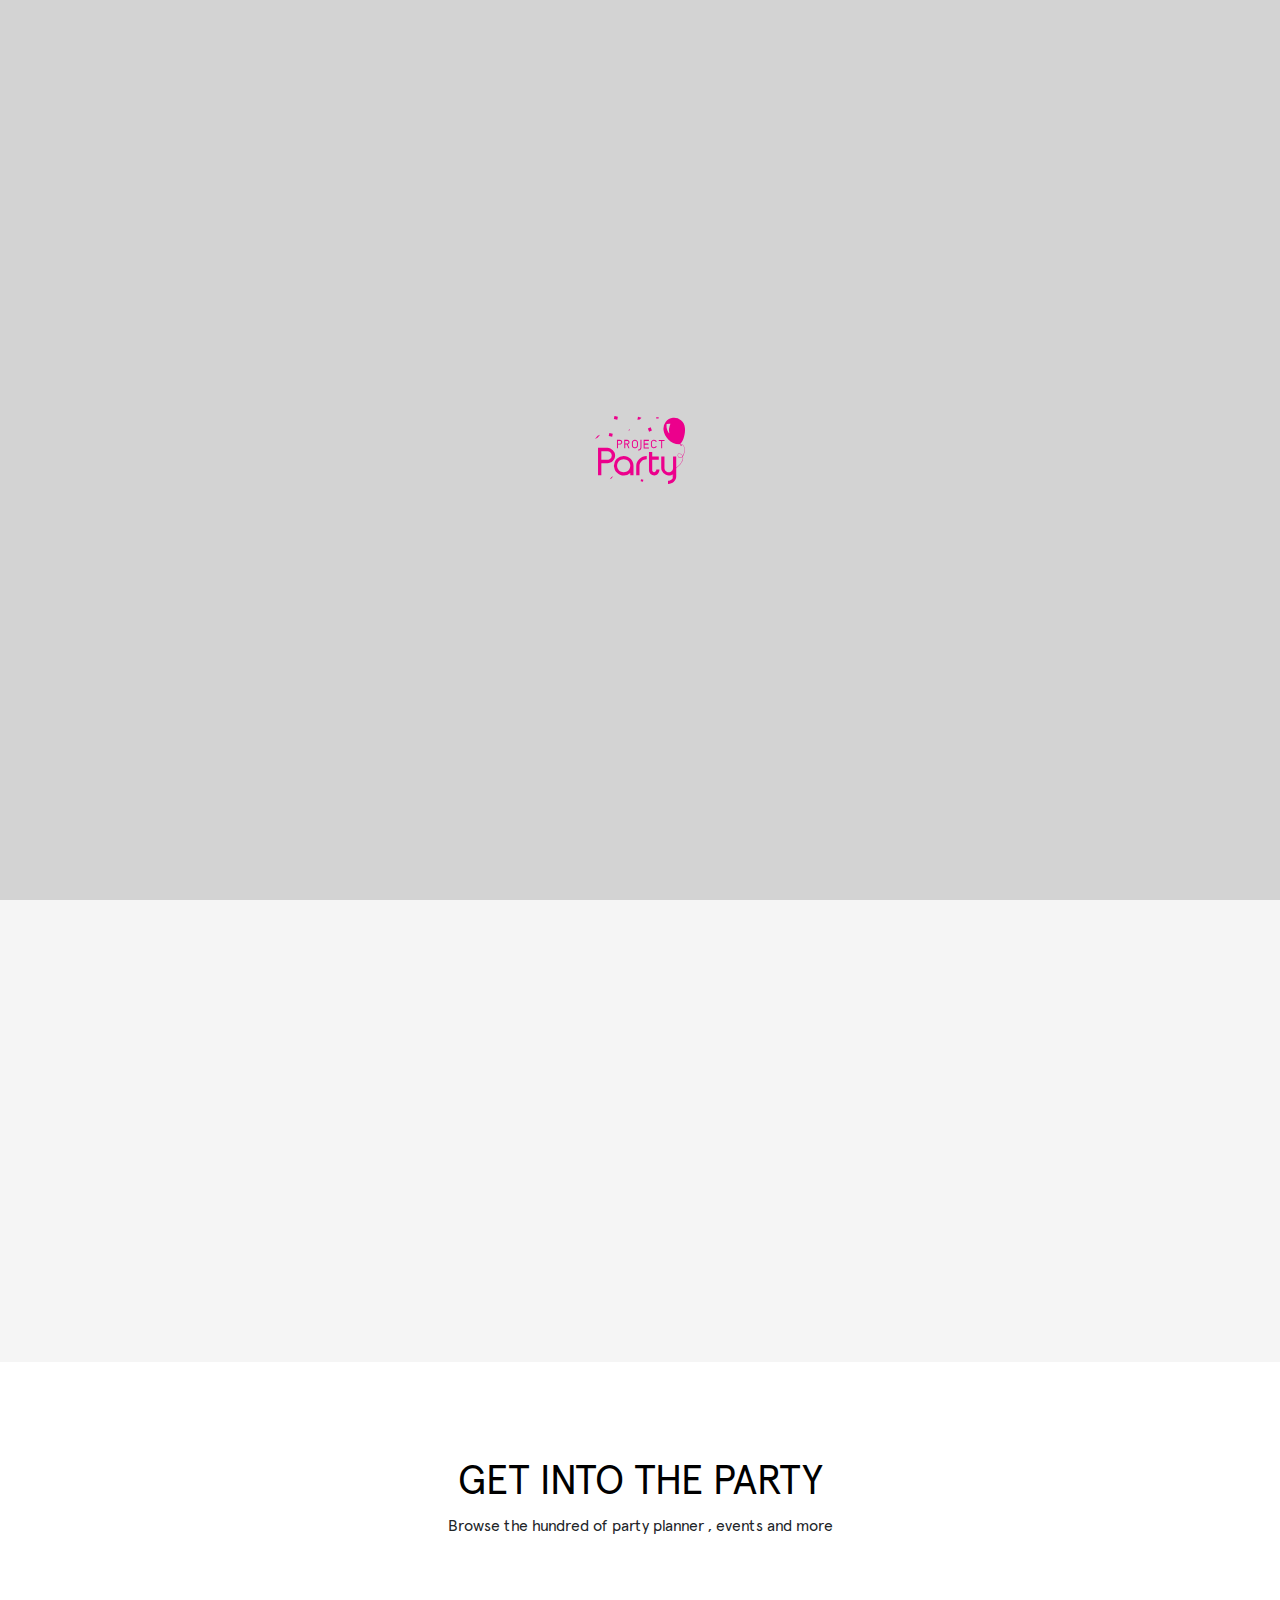
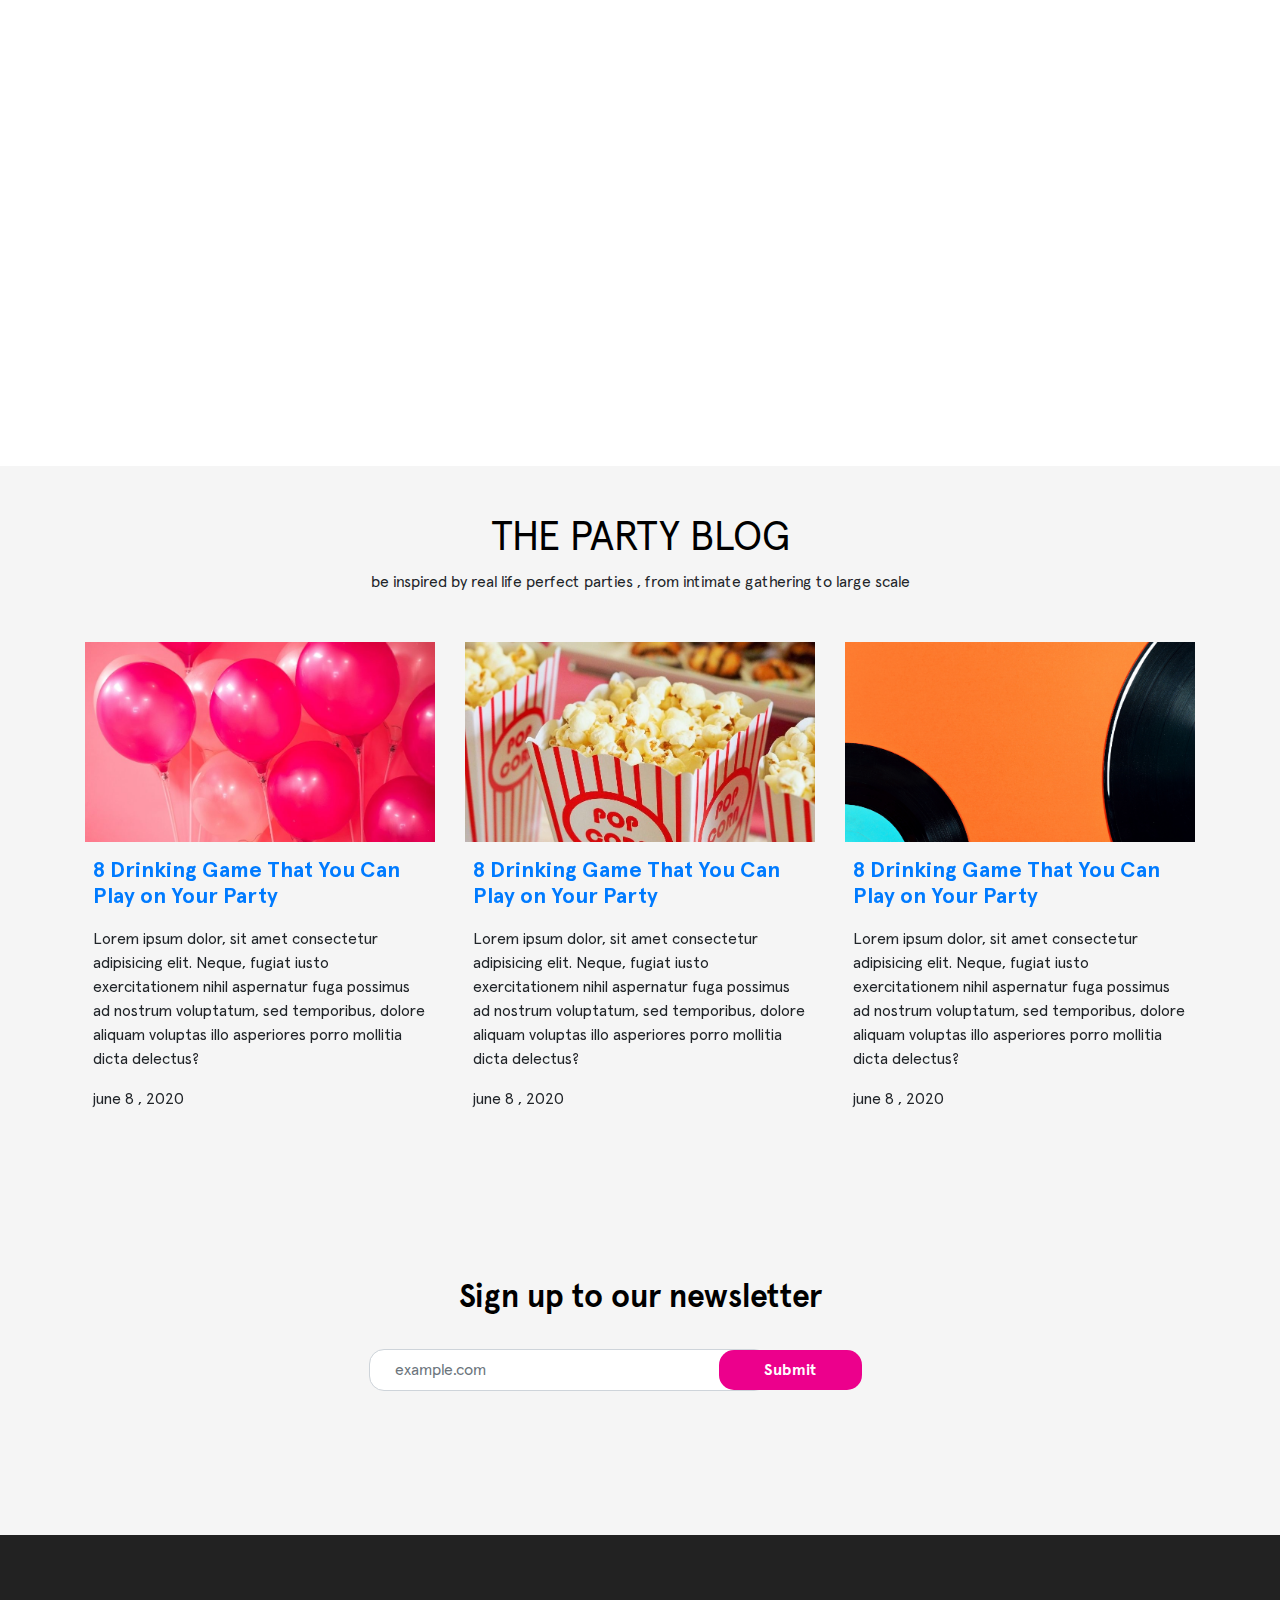
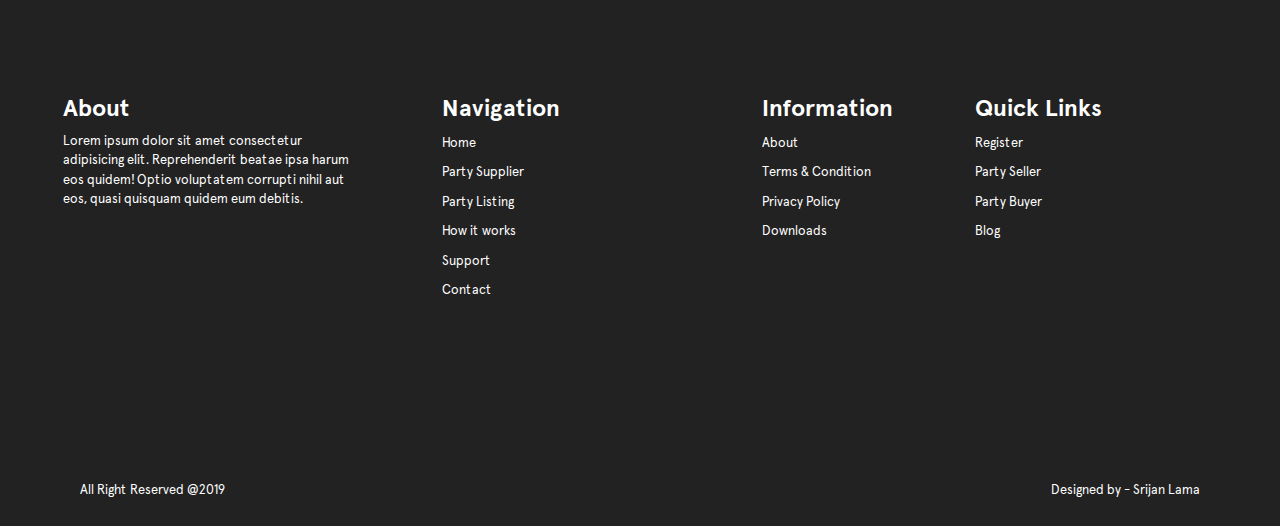
<file: index.html>
<!DOCTYPE html>
<html lang="en">
  <head>
    <meta charset="UTF-8" />
    <meta name="viewport" content="width=device-width, initial-scale=1.0" />
    <link rel="stylesheet" href="https://pro.fontawesome.com/releases/v5.10.0/css/all.css" integrity="sha384-AYmEC3Yw5cVb3ZcuHtOA93w35dYTsvhLPVnYs9eStHfGJvOvKxVfELGroGkvsg+p" crossorigin="anonymous"/>
    <link rel="stylesheet" href="css/bootstrap.min.css" />
    <link rel="stylesheet" href="css/hover-min.css" />
    <link rel="stylesheet" href="css/animate.min.css" />
    <link rel="stylesheet" href="css/main.css" />
    <link rel="stylesheet" href="fonts/custom-font-icons/style.css">
    <link rel="stylesheet" href="css/owl.carousel.min.css">
    <link rel="stylesheet" href="css/owl.theme.default.min.css">
    <link href="https://unpkg.com/aos@2.3.1/dist/aos.css" rel="stylesheet">
    <title>Party Project | Services Page</title>
  </head>
  <body>
    <!-- HEADER STARTS -->
    <div class="gif-loader">
      <img class="gif-loader-img" src="img/logo.svg" alt="">
    </div>
    <header class="container-fluid fixed-top">
      <nav class="navbar navbar-expand-lg navbar-light custom-nav-spacing">
        <a class="navbar-brand" href="index.html"><img src="img/logo-img.png" alt=""></a>
        <button
          class="navbar-toggler"
          type="button"
          data-toggle="collapse"
          data-target="#navbarSupportedContent"
          aria-controls="navbarSupportedContent"
          aria-expanded="false"
          aria-label="Toggle navigation"
        >
          <span class="navbar-toggler-icon"></span>
        </button>

        <div
          class="collapse navbar-collapse main-nav"
          id="navbarSupportedContent"
        >
          <ul class="navbar-nav mr-4">
            <li class="nav-item active">
              <a class="nav-link" href="index.html"
                >Home <span class="sr-only">(current)</span></a
              >
            </li>
            <li class="nav-item navbar-dropdown" id="navbar-dropdown">
              <span id="openMegaMenu" class="nav-link">Party Suppliers<i class="fa fa-angle-down fa-dropdown fa-fw"></i></span>                  
              <div class="dropdown-content">
                <div class="row">
                  <div class="col-md col-lg mr-5">
                    <div class="header">
                      <div class="row">
                        <div class="col-md-12 col-lg-12">
                          <h3 class="megamemu-header">Party Services</h3>
                        </div>
                      </div>
                      
                    </div>
                    <ul class="megamenu-lists">
                      <div class="row">
                        <div class="col-md col-lg">
                          <li><a href="">Catering & Cake</a></li>
                          <li><a href="">Photographer & Artists</a></li>
                          <li><a href="">Catering & Cake</a></li>
                          <li><a href="">Photographer & Artists</a></li>
                          <li><a href="">Catering & Cake</a></li>
                        </div>
                        <div class="col-md col-lg">
                            <li><a href="">Photographer & Artists</a></li>
                        <li><a href="">Catering & Cake</a></li>
                        <li><a href="">Photographer & Artists</a></li>
                        <li><a href="">Catering & Cake</a></li>
                        <li><a href="">Photographer & Artists</a></li>    
                        </div>           
                      </div>
                    </ul>
                  </div>
               
                  <div class="col-md col-lg mr-5">
                    <div class="header">
                      <div class="row">
                        <div class="col-md-12 col-lg-12">
                          <h3 class="megamemu-header">Party Services</h3>
                        </div>
                      </div>
                      
                    </div>
                    <ul class="megamenu-lists">
                      <div class="row">
                        <div class="col-md col-lg">
                          <li><a href="">Catering & Cake</a></li>
                          <li><a href="">Photographer & Artists</a></li>
                          <li><a href="">Catering & Cake</a></li>
                          <li><a href="">Photographer & Artists</a></li>
                          <li><a href="">Catering & Cake</a></li>
                        </div>
                        <div class="col-md col-lg">
                            <li><a href="">Photographer & Artists</a></li>
                        <li><a href="">Catering & Cake</a></li>
                        <li><a href="">Photographer & Artists</a></li>
                        <li><a href="">Catering & Cake</a></li>
                        <li><a href="">Photographer & Artists</a></li>    
                        </div>           
                      </div>
                    </ul>
                  </div>
               
                  <div class="col-md col-lg">
                    <div class="header">
                      <div class="row">
                        <div class="col-md-12 col-lg-12">
                          <h3 class="megamemu-header">How it works</h3>
                        </div>
                        
                      </div>
                    </div>                 
                    <ul class="megamenu-lists">
                      <div class="row">
                        <div class="col-md-12 col-lg-12">
                          <li><a href="">Party Planner</a></li>
                        <li><a href="">Party Supplier</a></li>  
                        </div>  
                      </div>                                                
                    </ul>
                  </div>
                </div>
              </div>
            </li>
            <li class="nav-item">
              <a class="nav-link" href="#">About</a>
            </li>
            <li class="nav-item">
              <a class="nav-link" href="#">Blog</a>
            </li>
            <li class="nav-item">
              <a class="nav-link" href="#">Login | Register</a>
            </li>
            <li class="nav-item">
              <a class="nav-link theme-primary-btn" href="#">
                <span>Create Business Listing</span>
              </a>
            </li>
            <li class="sm-item">
              <a class="nav-link" href="#">
                <a href=""><img src="img/social-icons/Icon awesome-facebook-f.png" alt=""></a>
              </a>
            </li>
            <li class="sm-item">
              <a class="nav-link" href="#">
                <a href=""><img src="img/social-icons/Icon metro-instagram.png" alt=""></a>
              </a>
            </li>
            <li class="sm-item">
              <a class="nav-link" href="#">
                <a href=""><img src="img/social-icons/Icon awesome-twitter.png" alt=""></a>
              </a>
            </li>
          </ul>
        </div>
      </nav>
    </header>

    <div class="hero">
        <div class="container mr-auto">
            <div class="caption">
                <h1 class="title-1 text-bold text-black">We make the party planning Easy <br> Affordable</h1>
                <p class="sub-heading-1">Find The Best Supplier Near You</p>
                <h3 class="output"></h3>
            </div>
            <form id="large-form" class="search-form text-black">
                <div class="item text-bold location-div"><i class="fas fa-map-marker-alt"></i><input type="text" name="searchByLocation" id="searchByLocation"></div>
                <div class="auto-complete">
                  <input id="searchByKeyword" type="text" class="item"  placeholder="Search for the..." autocomplete="off">
                  <ul class="list-element">
                    
                  </ul>
                </div>
                
                <button type="submit" class="item">Search</button>
            </form>
            <div class="small-form">
              <form action="">
                <div class="form-group">
                  <label for="">Location</label>
                  <input type="text" class="form-control"  name="" id="">
                </div>
                <div class="form-group">
                  <label for="">Search for the ...</label>
                  <input type="text" class="form-control" name="" id="">
                </div>
                <div class="form-group">
                  <button class="search-btn-theme">
                    Search
                  </button>
                </div>
                
              </form>
            </div>
            <div   class="banner">
                <h1>Party Planning Made Super Easy</h1>
                <h6>From catering, venues to entainers, organisers, Party Project has everything you need to create perfect memories that will last a lifetime </p>
                <div class="actions">
                    <a href="#" class="theme-primary-btn">Get Started</a>
                </div>
            </div>
        </div>
    </div>

    <section class="service-info">
        <div class="container">
          <div class="row">
            <div data-aos="fade-right" class="col-md-6">
              <div class="card">
                <div class="card-header">
                  <img type="image/svg+xml" src="img/icons/bottle-ic.svg" class="logo">
                    <h3>Buying Party</h3>
                </div>
                <div class="card-body">
                  <p class="text-justify">
                    If you’re planning a party, then Project Party can connect you with the best party businesses in your area. From food to venues, and everything in between, you can search, save and get in touch with suppliers for all of your party needs.
                  </p>
                  <p>
                    <a href="#" class="primary-link">Learn More &RightArrowBar;</a>
                  </p>
                </div>
              </div>
            </div>
            <div  data-aos="fade-left" class="col-md-6">
              <div class="card">
                <div class="card-header">
                  <img src="img/icons/merchant-ic.svg" alt="">
                    <h3>Selling Party</h3>
                </div>
                <div class="card-body">
                  <p class="text-justify">
                    If you’re planning a party, then Project Party can connect you with the best party businesses in your area. From food to venues, and everything in between, you can search, save and get in touch with suppliers for all of your party needs.
                  </p>
                  <p>
                    <a href="#" class="primary-link">Learn More &RightArrowBar;</a>
                  </p>
                </div>
              </div>
            </div>
          </div>
        </div>
    </section>
    <section class="categories">
      <div class="categories-header">
        <h1>GET INTO THE PARTY</h1>
        <P><span> Browse the hundred of party planner , events and more</span></P>
      </div>
      <div  data-aos="zoom-out" class="row">
        <div class="col-md-12 col-lg-12">
          <div class="categores-container">
            <div class="cat-box bg-even">
              <a href="">   
                <span class="hover-icon"><img src="img/icons/camera-ic.svg" alt=""></span>
                <span>Photography & Artists</span>
              </a>
            </div>
            <div class="cat-box bg-even">
              <a href="">   
                <span class="hover-icon"><img src="img/icons/text-file-ic.svg" alt=""></span>
                <span>Planner & Decorator</span>
              </a>
            </div>
            <div class="cat-box bg-even">
              <a href="">   
                <span class="hover-icon"><img src="img/icons/catering-ic.svg" alt=""></span>
                <span>Catering & Cake</span>
              </a>
            </div>
            <div class="cat-box bg-even">
              <a href="">   
                <span class="hover-icon"><img src="img/icons/mic-ic.svg" alt=""></span>
                <span>Entertainment & Hosts</span>
              </a>
            </div>
            <div class="cat-box bg-even">
              <a href="">   
                <span class="hover-icon"><img src="img/icons/headset.svg" alt=""></span>
                <span>Games & Amusement</span>
              </a>
            </div>
          </div>
        </div>
        <div class="col-md-12 col-lg-12">
          <div class="categores-container">
            <div class="cat-box bg-odd">
              <a href="">   
                <span class="hover-icon"><img src="img/icons/store-ic.svg" alt=""></span>
                <span>Equipment & Furniture</span>
              </a>
            </div>
            <div class="cat-box bg-odd">
              <a href="">   
                <span class="hover-icon"><img src="img/icons/music-note-ic.svg" alt=""></span>
                <span>Musician & DJs</span>
              </a>
            </div>
            <div class="cat-box bg-odd">
              <a href="">   
                <span class="hover-icon"><img src="img/icons/magic-wand-ic.svg" alt=""></span>
                <span>Suppliers & Flowers</span>
              </a>
            </div>
            <div class="cat-box bg-odd">
              <a href="">   
                <span class="hover-icon"><img src="img/icons/building-ic.svg" alt=""></span>
                <span>Venues & Attractions</span>
              </a>
            </div>
            <div class="cat-box bg-odd">
              <a href="">   
                <span class="hover-icon"><img src="img/icons/car-ic.svg" alt=""></span>
                <span>Hospitality & Transport</span>
              </a>
            </div>
          </div>
        </div>
      </div>
    </section>
    <section class="blog">
        <div class="blog-header">
            <h1>THE PARTY BLOG</h1>
            <P><span> be inspired by real life perfect parties , from intimate gathering to large scale</span></P>
        </div>
      <!-- owl carouse starts here -->
      <div class="owl-carousel">
        <div class="blog-container">
          <div class="container">
              <div class="row">
                  <div class="col-md col-lg">
                      <div class="blog-box">
                          <div class="blog-img">
                              <a class="blog-img-link" href=""><img src="img/blog/blog-1.jpg" alt=""></a>
                          </div>
                          <div class="blog-info">
                              <a href=""><h6>8 Drinking Game That You Can Play on Your Party</h6></a>
                              <p>Lorem ipsum dolor, sit amet consectetur adipisicing elit. Neque, fugiat iusto exercitationem nihil aspernatur fuga possimus ad nostrum voluptatum, sed temporibus, dolore aliquam voluptas illo asperiores porro mollitia dicta delectus?</p>
                              <span>june 8 , 2020 </span>
                          </div>
                      </div>
                  </div>
                  <div class="col-md col-lg">
                      <div class="blog-box">
                          <div class="blog-img">
                              <a href="" class="blog-img-link"><img src="img/blog/blog-2.jpg" alt=""></a>
                          </div>
                          <div class="blog-info">
                              <a href=""><h6>8 Drinking Game That You Can Play on Your Party</h6></a>
                              <p>Lorem ipsum dolor, sit amet consectetur adipisicing elit. Neque, fugiat iusto exercitationem nihil aspernatur fuga possimus ad nostrum voluptatum, sed temporibus, dolore aliquam voluptas illo asperiores porro mollitia dicta delectus?</p>
                              <span>june 8 , 2020 </span>
                          </div>
                      </div>
                  </div>
                  <div class="col-md col-lg">
                      <div class="blog-box">
                          <div class="blog-img">
                              <a href="" class="blog-img-link">
                                <img src="img/blog/blog-3.png" alt="">
                              </a>
                          </div>
                          <div class="blog-info">
                              <a href=""><h6>8 Drinking Game That You Can Play on Your Party</h6></a>
                              <p>Lorem ipsum dolor, sit amet consectetur adipisicing elit. Neque, fugiat iusto exercitationem nihil aspernatur fuga possimus ad nostrum voluptatum, sed temporibus, dolore aliquam voluptas illo asperiores porro mollitia dicta delectus?</p>
                              <span>june 8 , 2020 </span>
                          </div>
                      </div>
                  </div>    
              </div>
          </div>
      </div>
    
        <div class="blog-container">
          <div class="container">
              <div class="row">
                  <div class="col-md col-lg">
                      <div class="blog-box">
                          <div class="blog-img">
                              <a class="blog-img-link" href=""><img src="img/blog/blog-1.jpg" alt=""></a>
                          </div>
                          <div class="blog-info">
                              <a href=""><h6>8 Drinking Game That You Can Play on Your Party</h6></a>
                              <p>Lorem ipsum dolor, sit amet consectetur adipisicing elit. Neque, fugiat iusto exercitationem nihil aspernatur fuga possimus ad nostrum voluptatum, sed temporibus, dolore aliquam voluptas illo asperiores porro mollitia dicta delectus?</p>
                              <span>june 8 , 2020 </span>
                          </div>
                      </div>
                  </div>
                  <div class="col-md col-lg">
                      <div class="blog-box">
                          <div class="blog-img">
                              <a href="" class="blog-img-link"><img src="img/blog/blog-2.jpg" alt=""></a>
                          </div>
                          <div class="blog-info">
                              <a href=""><h6>8 Drinking Game That You Can Play on Your Party</h6></a>
                              <p>Lorem ipsum dolor, sit amet consectetur adipisicing elit. Neque, fugiat iusto exercitationem nihil aspernatur fuga possimus ad nostrum voluptatum, sed temporibus, dolore aliquam voluptas illo asperiores porro mollitia dicta delectus?</p>
                              <span>june 8 , 2020 </span>
                          </div>
                      </div>
                  </div>
                  <div class="col-md col-lg">
                      <div class="blog-box">
                          <div class="blog-img">
                              <a href="" class="blog-img-link">
                                <img src="img/blog/blog-3.png" alt="">
                              </a>
                          </div>
                          <div class="blog-info">
                              <a href=""><h6>8 Drinking Game That You Can Play on Your Party</h6></a>
                              <p>Lorem ipsum dolor, sit amet consectetur adipisicing elit. Neque, fugiat iusto exercitationem nihil aspernatur fuga possimus ad nostrum voluptatum, sed temporibus, dolore aliquam voluptas illo asperiores porro mollitia dicta delectus?</p>
                              <span>june 8 , 2020 </span>
                          </div>
                      </div>
                  </div>    
              </div>
          </div>
      </div>
    
        <div class="blog-container">
          <div class="container">
              <div class="row">
                  <div class="col-md col-lg">
                      <div class="blog-box">
                          <div class="blog-img">
                              <a class="blog-img-link" href=""><img src="img/blog/blog-1.jpg" alt=""></a>
                          </div>
                          <div class="blog-info">
                              <a href=""><h6>8 Drinking Game That You Can Play on Your Party</h6></a>
                              <p>Lorem ipsum dolor, sit amet consectetur adipisicing elit. Neque, fugiat iusto exercitationem nihil aspernatur fuga possimus ad nostrum voluptatum, sed temporibus, dolore aliquam voluptas illo asperiores porro mollitia dicta delectus?</p>
                              <span>june 8 , 2020 </span>
                          </div>
                      </div>
                  </div>
                  <div class="col-md col-lg">
                      <div class="blog-box">
                          <div class="blog-img">
                              <a href="" class="blog-img-link"><img src="img/blog/blog-2.jpg" alt=""></a>
                          </div>
                          <div class="blog-info">
                              <a href=""><h6>8 Drinking Game That You Can Play on Your Party</h6></a>
                              <p>Lorem ipsum dolor, sit amet consectetur adipisicing elit. Neque, fugiat iusto exercitationem nihil aspernatur fuga possimus ad nostrum voluptatum, sed temporibus, dolore aliquam voluptas illo asperiores porro mollitia dicta delectus?</p>
                              <span>june 8 , 2020 </span>
                          </div>
                      </div>
                  </div>
                  <div class="col-md col-lg">
                      <div class="blog-box">
                          <div class="blog-img">
                              <a href="" class="blog-img-link">
                                <img src="img/blog/blog-3.png" alt="">
                              </a>
                          </div>
                          <div class="blog-info">
                              <a href=""><h6>8 Drinking Game That You Can Play on Your Party</h6></a>
                              <p>Lorem ipsum dolor, sit amet consectetur adipisicing elit. Neque, fugiat iusto exercitationem nihil aspernatur fuga possimus ad nostrum voluptatum, sed temporibus, dolore aliquam voluptas illo asperiores porro mollitia dicta delectus?</p>
                              <span>june 8 , 2020 </span>
                          </div>
                      </div>
                  </div>    
              </div>
          </div>
      </div>
    
      </div>
    </section>
    <div class="newsletter">
      <div class="newsletter-container">
        <h2>Sign up to our newsletter</h2>
        <form action="">        
          <div class="form-group">
            <input type="email" name="email" id="email" class="form-control custom-input-newsletter" placeholder="example.com">
          </div>      
          <div class="form-group">
            <input type="submit" name="submit" id="submit">
          </div>      
        </form>
      </div>
    </div>
    <footer id="footer">
        <div class="container-fluid">
            <div class="row">
                <div class="col-md-4 col-lg-4 d-flex justify-content-end">
                    <div class="about">
                        <h3>About</h3>
                        <p>Lorem ipsum dolor sit amet consectetur adipisicing elit. Reprehenderit beatae ipsa harum eos quidem! Optio voluptatem corrupti nihil aut eos, quasi quisquam quidem eum debitis.</p>
                    </div>
                </div>
                <div class="col-md-3 col-lg-3">
                    <div class="footer-nav">
                        <h3>Navigation</h3>
                        <ul>
                            <li><a href="">Home</a></li>
                            <li><a href="">Party Supplier</a></li>
                            <li><a href="">Party Listing</a></li>
                            <li><a href="">How it works</a></li>
                            <li><a href="">Support</a></li>
                            <li><a href="">Contact</a></li>                     
                        </ul>
                    </div>
                </div>
                <div class="col-md-2 col-lg-2">
                    <div class="footer-info">
                        <h3>Information</h3>
                        <ul>                            
                            <li><a href="">About</a></li>
                            <li><a href="">Terms & Condition</a></li>
                            <li><a href="">Privacy Policy</a></li>
                            <li><a href="">Downloads</a></li>                                             
                        </ul>
                    </div>
                </div>
                <div class="col-md-3 col-lg-3">
                    <div class="footer-quick-links">
                        <h3>Quick Links</h3>
                        <ul>
                            <li><a href="">Register</a></li>
                            <li><a href="">Party Seller</a></li>
                            <li><a href="">Party Buyer</a></li>
                            <li><a href="">Blog</a></li>                                          
                        </ul>
                    </div>
                </div>
            </div>       
        </div>
    </footer>
    <div class="sub-footer d-flex justify-content-between">
        <p>All Right Reserved @2019</p>
        <p>Designed by - Srijan Lama</p>
    </div>


    
    <script src="js/jquery.min.js"></script>
    <script src="js/bootstrap.bundle.min.js"></script>
    <script src="js/jquery.waypoints.min.js"></script>
    <script src="https://unpkg.com/aos@2.3.1/dist/aos.js"></script>
    <script src="js/main.js"></script>
    <script src="js/owl.carousel.min.js"></script>
    
  </body>
</html>
</file>
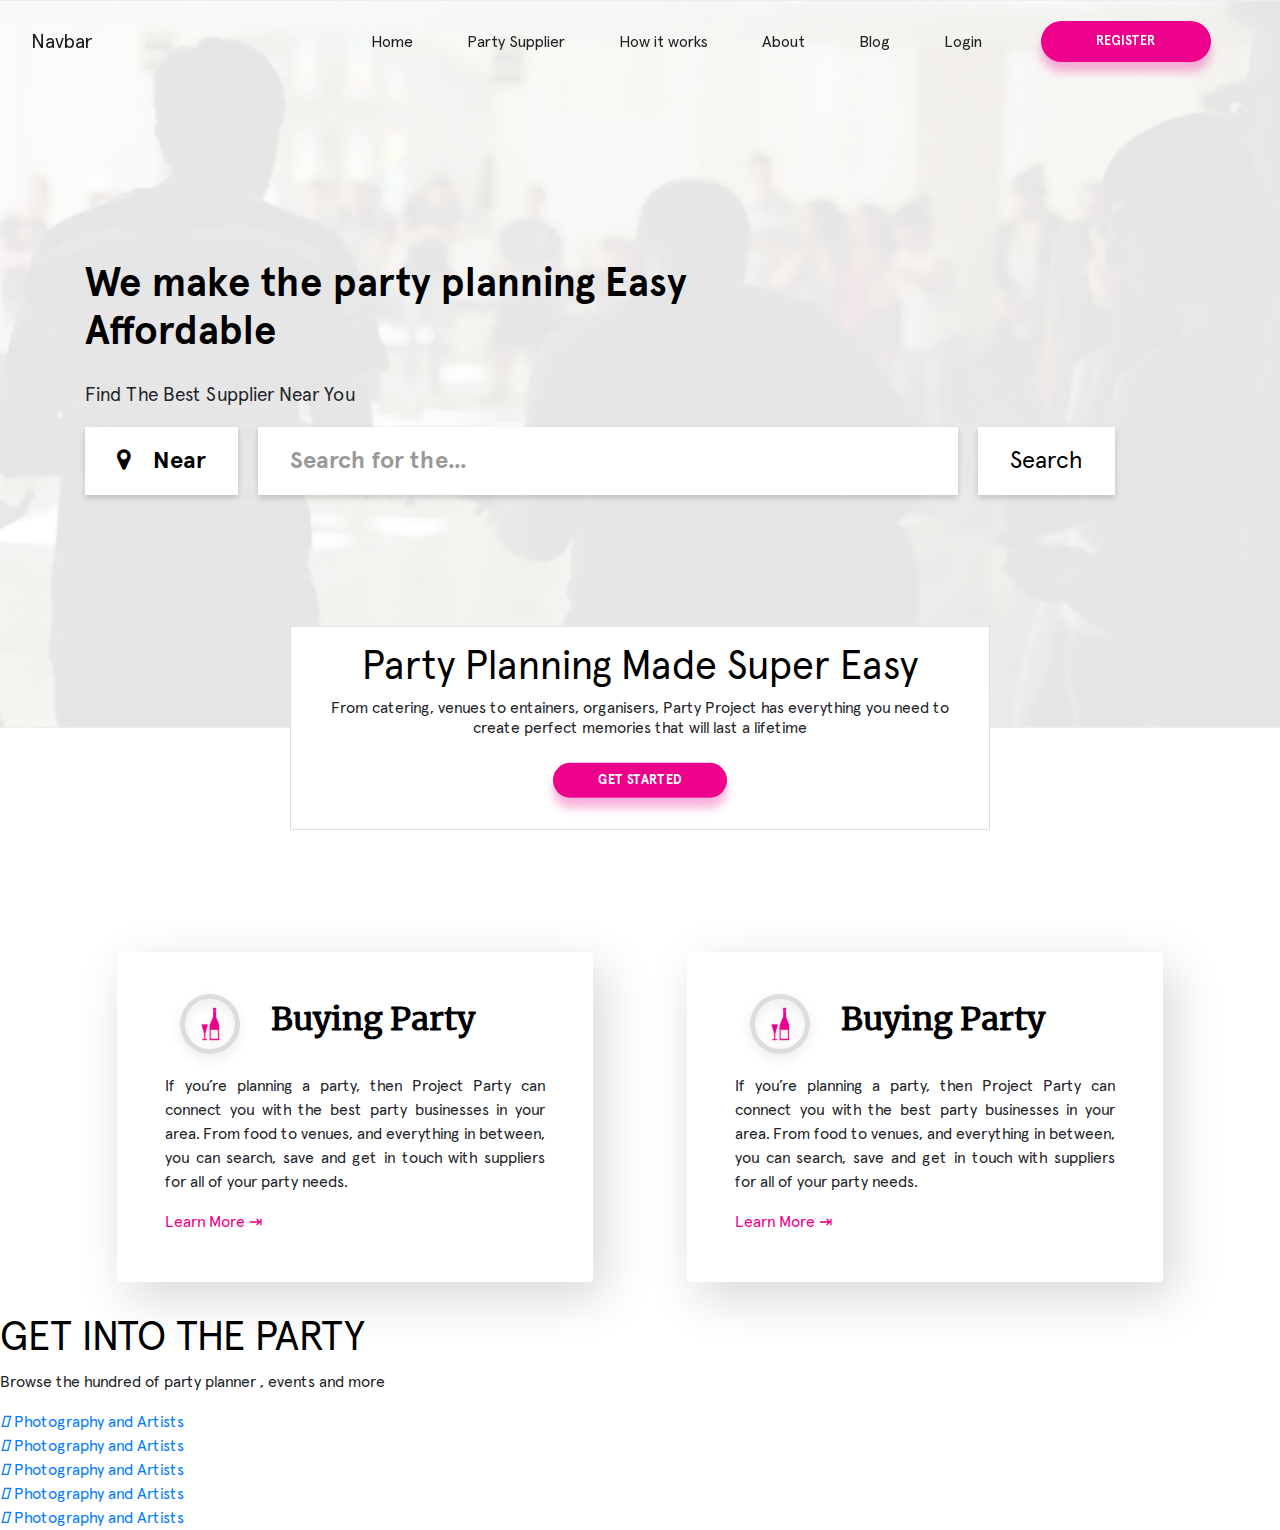
<file: home-1.html>
<!DOCTYPE html>
<html lang="en">
  <head>
    <meta charset="UTF-8" />
    <meta name="viewport" content="width=device-width, initial-scale=1.0" />
    <link rel="stylesheet" href="https://pro.fontawesome.com/releases/v5.10.0/css/all.css" integrity="sha384-AYmEC3Yw5cVb3ZcuHtOA93w35dYTsvhLPVnYs9eStHfGJvOvKxVfELGroGkvsg+p" crossorigin="anonymous"/>
    <link rel="stylesheet" href="css/bootstrap.min.css" />
    <link rel="stylesheet" href="css/hover-min.css" />
    <link rel="stylesheet" href="css/animate.min.css" />
    <link rel="stylesheet" href="css/style.css" />
    <title>Document</title>
  </head>
  <body>
    <header class="container-fluid fixed-top">
      <nav class="navbar navbar-expand-lg navbar-light">
        <a class="navbar-brand" href="#">Navbar</a>
        <button
          class="navbar-toggler"
          type="button"
          data-toggle="collapse"
          data-target="#navbarSupportedContent"
          aria-controls="navbarSupportedContent"
          aria-expanded="false"
          aria-label="Toggle navigation"
        >
          <span class="navbar-toggler-icon"></span>
        </button>

        <div
          class="collapse navbar-collapse main-nav"
          id="navbarSupportedContent"
        >
          <ul class="navbar-nav">
            <li class="nav-item active">
              <a class="nav-link" href="index.html"
                >Home <span class="sr-only">(current)</span></a
              >
            </li>
            <li class="nav-item">
              <a class="nav-link" href="party-services.html">Party Supplier</a>
            </li>
            <li class="nav-item">
              <a class="nav-link" href="#">How it works</a>
            </li>
            <li class="nav-item">
              <a class="nav-link" href="#">About</a>
            </li>
            <li class="nav-item">
              <a class="nav-link" href="#">Blog</a>
            </li>
            <li class="nav-item">
              <a class="nav-link" href="#">Login</a>
            </li>
            <li class="nav-item">
              <a class="nav-link theme-primary-btn" href="#">
                <span>Register</span>
              </a>
            </li>
          </ul>
        </div>
      </nav>
    </header>

    <div class="hero overlay">
        <div class="container mr-auto">
            <div class="caption">
                <h1 class="title-1 text-bold text-black">We make the party planning Easy <br> Affordable</h1>
                <p class="sub-heading-1">Find The Best Supplier Near You</p>
            </div>
            <form class="search-form text-black">
                <div class="item text-bold"><i class="fa fa-map-marker on-right" aria-hidden="true"></i> Near</div>
                <input type="text" class="item" placeholder="Search for the...">
                <button type="submit" class="item">Search</button>
            </form>
            <div class="banner">
                <h1>Party Planning Made Super Easy</h1>
                <h6>From catering, venues to entainers, organisers, Party Project has everything you need to create perfect memories that will last a lifetime </p>
                <div class="actions">
                    <a href="#" class="theme-primary-btn">Get Started</a>
                </div>
            </div>
        </div>
    </div>

    <section class="service-info">
        <div class="container">
          <div class="row">
            <div class="col-md-6">
              <div class="card">
                <div class="card-header">
                  <img type="image/svg+xml" src="img/icons/bottle-ic.svg" class="logo">
                    <h3>Buying Party</h3>
                </div>
                <div class="card-body">
                  <p class="text-justify">
                    If you’re planning a party, then Project Party can connect you with the best party businesses in your area. From food to venues, and everything in between, you can search, save and get in touch with suppliers for all of your party needs.
                  </p>
                  <p>
                    <a href="#" class="primary-link">Learn More &RightArrowBar;</a>
                  </p>
                </div>
              </div>
            </div>
            <div class="col-md-6">
              <div class="card">
                <div class="card-header">
                  <img type="image/svg+xml" src="img/icons/bottle-ic.svg" class="logo">
                    <h3>Buying Party</h3>
                </div>
                <div class="card-body">
                  <p class="text-justify">
                    If you’re planning a party, then Project Party can connect you with the best party businesses in your area. From food to venues, and everything in between, you can search, save and get in touch with suppliers for all of your party needs.
                  </p>
                  <p>
                    <a href="#" class="primary-link">Learn More &RightArrowBar;</a>
                  </p>
                </div>
              </div>
            </div>
          </div>
        </div>
    </section>
    <section class="categories">
      <div class="categories-header">
        <h1>GET INTO THE PARTY</h1>
        <P><span> Browse the hundred of party planner , events and more</span></P>
      </div>
      <div class="row">
        <div class="col-md-12 col-lg-12">
          <div class="categores-container">
            <div class="cat-box">
              <a href="">   
                <span><i class="fas fa-camera"></i></span>
                <span>Photography and Artists</span>
              </a>
            </div>
            <div class="cat-box">
              <a href="">   
                <span><i class="fas fa-camera"></i></span>
                <span>Photography and Artists</span>
              </a>
            </div>
            <div class="cat-box">
              <a href="">   
                <span><i class="fas fa-camera"></i></span>
                <span>Photography and Artists</span>
              </a>
            </div>
            <div class="cat-box">
              <a href="">   
                <span><i class="fas fa-camera"></i></span>
                <span>Photography and Artists</span>
              </a>
            </div>
            <div class="cat-box">
              <a href="">   
                <span><i class="fas fa-camera"></i></span>
                <span>Photography and Artists</span>
              </a>
            </div>
          </div>
        </div>
      </div>
    </section>
    
    <script src="js/jquery.min.js"></script>
    <script src="js/bootstrap.bundle.min.js"></script>
    <script src="js/jquery.waypoints.min.js"></script>
  </body>
</html>
</file>
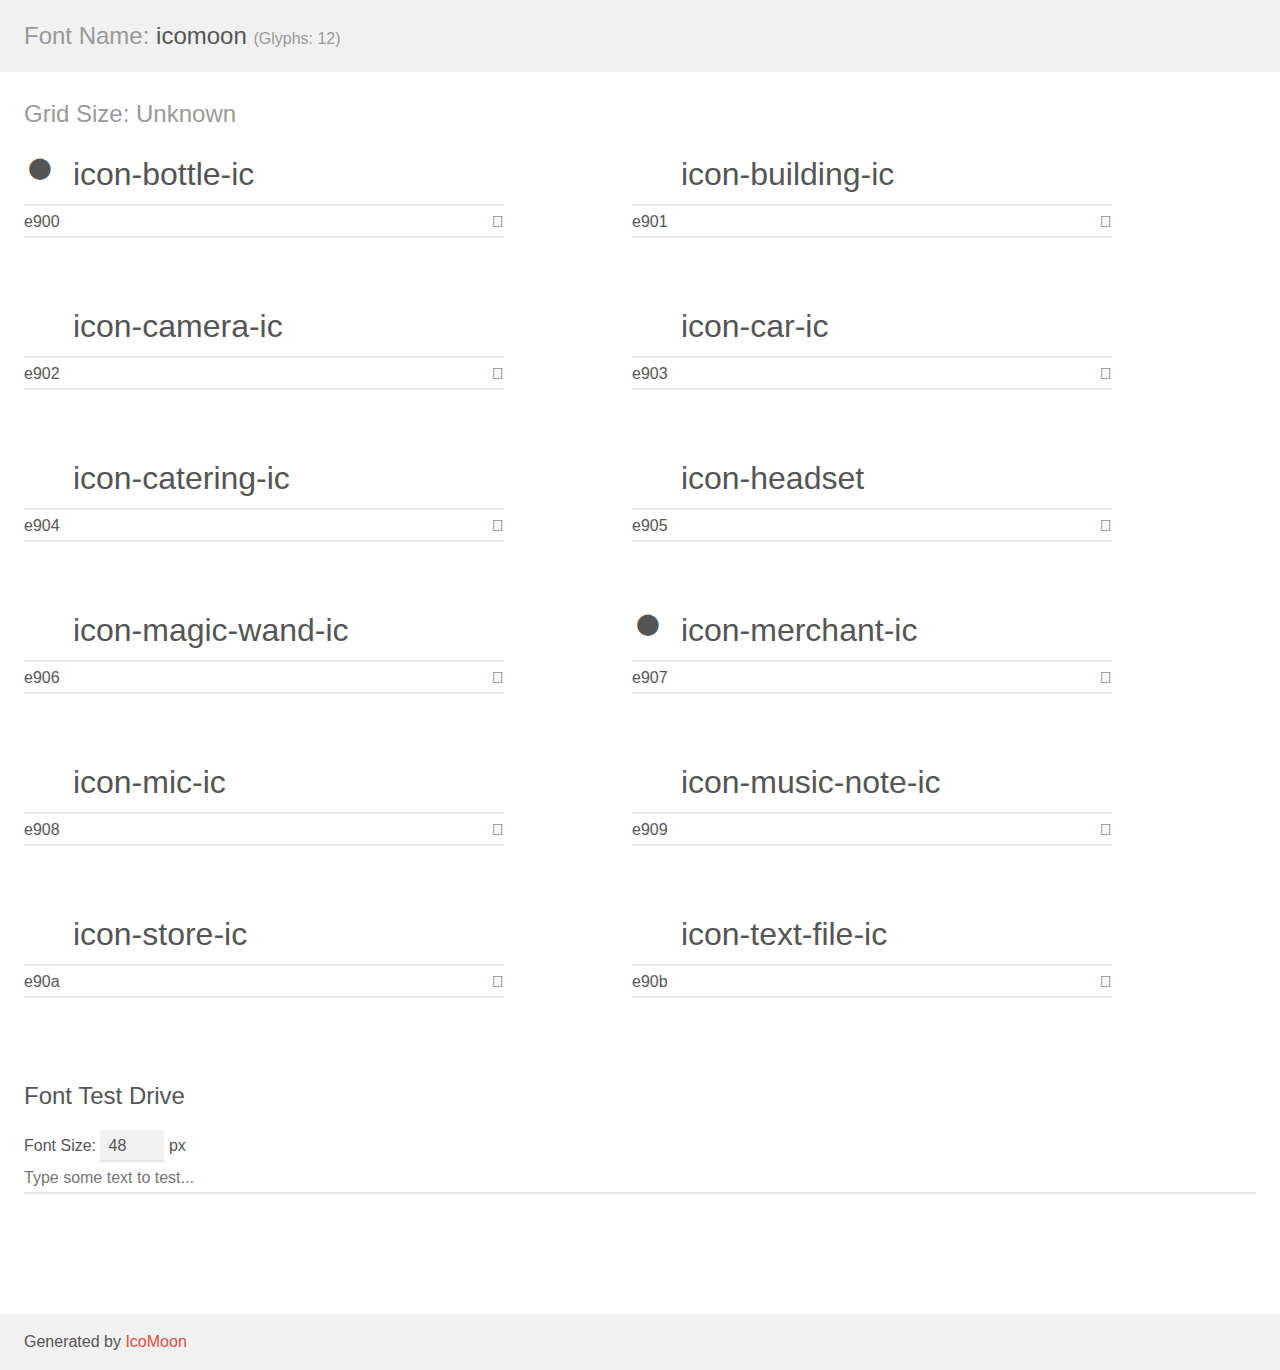
<file: fonts/custom-font-icons/demo.html>
<!doctype html>
<html>
<head>
    <meta charset="utf-8">
    <title>IcoMoon Demo</title>
    <meta name="description" content="An Icon Font Generated By IcoMoon.io">
    <meta name="viewport" content="width=device-width, initial-scale=1">
    <link rel="stylesheet" href="demo-files/demo.css">
    <link rel="stylesheet" href="style.css"></head>
<body>
    <div class="bgc1 clearfix">
        <h1 class="mhmm mvm"><span class="fgc1">Font Name:</span> icomoon <small class="fgc1">(Glyphs:&nbsp;12)</small></h1>
    </div>
    <div class="clearfix mhl ptl">
        <h1 class="mvm mtn fgc1">Grid Size: Unknown</h1>
        <div class="glyph fs1">
            <div class="clearfix bshadow0 pbs">
                <span class="icon-bottle-ic"></span>
                <span class="mls"> icon-bottle-ic</span>
            </div>
            <fieldset class="fs0 size1of1 clearfix hidden-false">
                <input type="text" readonly value="e900" class="unit size1of2" />
                <input type="text" maxlength="1" readonly value="&#xe900;" class="unitRight size1of2 talign-right" />
            </fieldset>
            <div class="fs0 bshadow0 clearfix hidden-true">
                <span class="unit pvs fgc1">liga: </span>
                <input type="text" readonly value="" class="liga unitRight" />
            </div>
        </div>
        <div class="glyph fs1">
            <div class="clearfix bshadow0 pbs">
                <span class="icon-building-ic"></span>
                <span class="mls"> icon-building-ic</span>
            </div>
            <fieldset class="fs0 size1of1 clearfix hidden-false">
                <input type="text" readonly value="e901" class="unit size1of2" />
                <input type="text" maxlength="1" readonly value="&#xe901;" class="unitRight size1of2 talign-right" />
            </fieldset>
            <div class="fs0 bshadow0 clearfix hidden-true">
                <span class="unit pvs fgc1">liga: </span>
                <input type="text" readonly value="" class="liga unitRight" />
            </div>
        </div>
        <div class="glyph fs1">
            <div class="clearfix bshadow0 pbs">
                <span class="icon-camera-ic"></span>
                <span class="mls"> icon-camera-ic</span>
            </div>
            <fieldset class="fs0 size1of1 clearfix hidden-false">
                <input type="text" readonly value="e902" class="unit size1of2" />
                <input type="text" maxlength="1" readonly value="&#xe902;" class="unitRight size1of2 talign-right" />
            </fieldset>
            <div class="fs0 bshadow0 clearfix hidden-true">
                <span class="unit pvs fgc1">liga: </span>
                <input type="text" readonly value="" class="liga unitRight" />
            </div>
        </div>
        <div class="glyph fs1">
            <div class="clearfix bshadow0 pbs">
                <span class="icon-car-ic"></span>
                <span class="mls"> icon-car-ic</span>
            </div>
            <fieldset class="fs0 size1of1 clearfix hidden-false">
                <input type="text" readonly value="e903" class="unit size1of2" />
                <input type="text" maxlength="1" readonly value="&#xe903;" class="unitRight size1of2 talign-right" />
            </fieldset>
            <div class="fs0 bshadow0 clearfix hidden-true">
                <span class="unit pvs fgc1">liga: </span>
                <input type="text" readonly value="" class="liga unitRight" />
            </div>
        </div>
        <div class="glyph fs1">
            <div class="clearfix bshadow0 pbs">
                <span class="icon-catering-ic"></span>
                <span class="mls"> icon-catering-ic</span>
            </div>
            <fieldset class="fs0 size1of1 clearfix hidden-false">
                <input type="text" readonly value="e904" class="unit size1of2" />
                <input type="text" maxlength="1" readonly value="&#xe904;" class="unitRight size1of2 talign-right" />
            </fieldset>
            <div class="fs0 bshadow0 clearfix hidden-true">
                <span class="unit pvs fgc1">liga: </span>
                <input type="text" readonly value="" class="liga unitRight" />
            </div>
        </div>
        <div class="glyph fs1">
            <div class="clearfix bshadow0 pbs">
                <span class="icon-headset"></span>
                <span class="mls"> icon-headset</span>
            </div>
            <fieldset class="fs0 size1of1 clearfix hidden-false">
                <input type="text" readonly value="e905" class="unit size1of2" />
                <input type="text" maxlength="1" readonly value="&#xe905;" class="unitRight size1of2 talign-right" />
            </fieldset>
            <div class="fs0 bshadow0 clearfix hidden-true">
                <span class="unit pvs fgc1">liga: </span>
                <input type="text" readonly value="" class="liga unitRight" />
            </div>
        </div>
        <div class="glyph fs1">
            <div class="clearfix bshadow0 pbs">
                <span class="icon-magic-wand-ic"></span>
                <span class="mls"> icon-magic-wand-ic</span>
            </div>
            <fieldset class="fs0 size1of1 clearfix hidden-false">
                <input type="text" readonly value="e906" class="unit size1of2" />
                <input type="text" maxlength="1" readonly value="&#xe906;" class="unitRight size1of2 talign-right" />
            </fieldset>
            <div class="fs0 bshadow0 clearfix hidden-true">
                <span class="unit pvs fgc1">liga: </span>
                <input type="text" readonly value="" class="liga unitRight" />
            </div>
        </div>
        <div class="glyph fs1">
            <div class="clearfix bshadow0 pbs">
                <span class="icon-merchant-ic"></span>
                <span class="mls"> icon-merchant-ic</span>
            </div>
            <fieldset class="fs0 size1of1 clearfix hidden-false">
                <input type="text" readonly value="e907" class="unit size1of2" />
                <input type="text" maxlength="1" readonly value="&#xe907;" class="unitRight size1of2 talign-right" />
            </fieldset>
            <div class="fs0 bshadow0 clearfix hidden-true">
                <span class="unit pvs fgc1">liga: </span>
                <input type="text" readonly value="" class="liga unitRight" />
            </div>
        </div>
        <div class="glyph fs1">
            <div class="clearfix bshadow0 pbs">
                <span class="icon-mic-ic"></span>
                <span class="mls"> icon-mic-ic</span>
            </div>
            <fieldset class="fs0 size1of1 clearfix hidden-false">
                <input type="text" readonly value="e908" class="unit size1of2" />
                <input type="text" maxlength="1" readonly value="&#xe908;" class="unitRight size1of2 talign-right" />
            </fieldset>
            <div class="fs0 bshadow0 clearfix hidden-true">
                <span class="unit pvs fgc1">liga: </span>
                <input type="text" readonly value="" class="liga unitRight" />
            </div>
        </div>
        <div class="glyph fs1">
            <div class="clearfix bshadow0 pbs">
                <span class="icon-music-note-ic"></span>
                <span class="mls"> icon-music-note-ic</span>
            </div>
            <fieldset class="fs0 size1of1 clearfix hidden-false">
                <input type="text" readonly value="e909" class="unit size1of2" />
                <input type="text" maxlength="1" readonly value="&#xe909;" class="unitRight size1of2 talign-right" />
            </fieldset>
            <div class="fs0 bshadow0 clearfix hidden-true">
                <span class="unit pvs fgc1">liga: </span>
                <input type="text" readonly value="" class="liga unitRight" />
            </div>
        </div>
        <div class="glyph fs1">
            <div class="clearfix bshadow0 pbs">
                <span class="icon-store-ic"></span>
                <span class="mls"> icon-store-ic</span>
            </div>
            <fieldset class="fs0 size1of1 clearfix hidden-false">
                <input type="text" readonly value="e90a" class="unit size1of2" />
                <input type="text" maxlength="1" readonly value="&#xe90a;" class="unitRight size1of2 talign-right" />
            </fieldset>
            <div class="fs0 bshadow0 clearfix hidden-true">
                <span class="unit pvs fgc1">liga: </span>
                <input type="text" readonly value="" class="liga unitRight" />
            </div>
        </div>
        <div class="glyph fs1">
            <div class="clearfix bshadow0 pbs">
                <span class="icon-text-file-ic"></span>
                <span class="mls"> icon-text-file-ic</span>
            </div>
            <fieldset class="fs0 size1of1 clearfix hidden-false">
                <input type="text" readonly value="e90b" class="unit size1of2" />
                <input type="text" maxlength="1" readonly value="&#xe90b;" class="unitRight size1of2 talign-right" />
            </fieldset>
            <div class="fs0 bshadow0 clearfix hidden-true">
                <span class="unit pvs fgc1">liga: </span>
                <input type="text" readonly value="" class="liga unitRight" />
            </div>
        </div>
    </div>

    <!--[if gt IE 8]><!-->
    <div class="mhl clearfix mbl">
        <h1>Font Test Drive</h1>
        <label>
            Font Size: <input id="fontSize" type="number" class="textbox0 mbm"
            min="8" value="48" />
            px
        </label>
        <input id="testText" type="text" class="phl size1of1 mvl"
        placeholder="Type some text to test..." value=""/>
        <div id="testDrive" class="icon-" style="font-family: icomoon">&nbsp;
        </div>
    </div>
    <!--<![endif]-->
    <div class="bgc1 clearfix">
        <p class="mhl">Generated by <a href="https://icomoon.io/app">IcoMoon</a></p>
    </div>

    <script src="demo-files/demo.js"></script>
</body>
</html>
</file>
<file: fonts/custom-font-icons/style.css>
@font-face {
  font-family: 'icomoon';
  src:  url('fonts/icomoon.eot?me3m3o');
  src:  url('fonts/icomoon.eot?me3m3o#iefix') format('embedded-opentype'),
    url('fonts/icomoon.ttf?me3m3o') format('truetype'),
    url('fonts/icomoon.woff?me3m3o') format('woff'),
    url('fonts/icomoon.svg?me3m3o#icomoon') format('svg');
  font-weight: normal;
  font-style: normal;
  font-display: block;
}

[class^="icon-"], [class*=" icon-"] {
  /* use !important to prevent issues with browser extensions that change fonts */
  font-family: 'icomoon' !important;
  speak: never;
  font-style: normal;
  font-weight: normal;
  font-variant: normal;
  text-transform: none;
  line-height: 1;

  /* Better Font Rendering =========== */
  -webkit-font-smoothing: antialiased;
  -moz-osx-font-smoothing: grayscale;
}

.icon-bottle-ic:before {
  content: "\e900";
}
.icon-building-ic:before {
  content: "\e901";
}
.icon-camera-ic:before {
  content: "\e902";
}
.icon-car-ic:before {
  content: "\e903";
}
.icon-catering-ic:before {
  content: "\e904";
}
.icon-headset:before {
  content: "\e905";
}
.icon-magic-wand-ic:before {
  content: "\e906";
}
.icon-merchant-ic:before {
  content: "\e907";
}
.icon-mic-ic:before {
  content: "\e908";
}
.icon-music-note-ic:before {
  content: "\e909";
}
.icon-store-ic:before {
  content: "\e90a";
}
.icon-text-file-ic:before {
  content: "\e90b";
}
</file>
<file: fonts/custom-font-icons/demo-files/demo.css>
body {
  padding: 0;
  margin: 0;
  font-family: sans-serif;
  font-size: 1em;
  line-height: 1.5;
  color: #555;
  background: #fff;
}
h1 {
  font-size: 1.5em;
  font-weight: normal;
}
small {
  font-size: .66666667em;
}
a {
  color: #e74c3c;
  text-decoration: none;
}
a:hover, a:focus {
  box-shadow: 0 1px #e74c3c;
}
.bshadow0, input {
  box-shadow: inset 0 -2px #e7e7e7;
}
input:hover {
  box-shadow: inset 0 -2px #ccc;
}
input, fieldset {
  font-family: sans-serif;
  font-size: 1em;
  margin: 0;
  padding: 0;
  border: 0;
}
input {
  color: inherit;
  line-height: 1.5;
  height: 1.5em;
  padding: .25em 0;
}
input:focus {
  outline: none;
  box-shadow: inset 0 -2px #449fdb;
}
.glyph {
  font-size: 16px;
  width: 15em;
  padding-bottom: 1em;
  margin-right: 4em;
  margin-bottom: 1em;
  float: left;
  overflow: hidden;
}
.liga {
  width: 80%;
  width: calc(100% - 2.5em);
}
.talign-right {
  text-align: right;
}
.talign-center {
  text-align: center;
}
.bgc1 {
  background: #f1f1f1;
}
.fgc1 {
  color: #999;
}
.fgc0 {
  color: #000;
}
p {
  margin-top: 1em;
  margin-bottom: 1em;
}
.mvm {
  margin-top: .75em;
  margin-bottom: .75em;
}
.mtn {
  margin-top: 0;
}
.mtl, .mal {
  margin-top: 1.5em;
}
.mbl, .mal {
  margin-bottom: 1.5em;
}
.mal, .mhl {
  margin-left: 1.5em;
  margin-right: 1.5em;
}
.mhmm {
  margin-left: 1em;
  margin-right: 1em;
}
.mls {
  margin-left: .25em;
}
.ptl {
  padding-top: 1.5em;
}
.pbs, .pvs {
  padding-bottom: .25em;
}
.pvs, .pts {
  padding-top: .25em;
}
.unit {
  float: left;
}
.unitRight {
  float: right;
}
.size1of2 {
  width: 50%;
}
.size1of1 {
  width: 100%;
}
.clearfix:before, .clearfix:after {
  content: " ";
  display: table;
}
.clearfix:after {
  clear: both;
}
.hidden-true {
  display: none;
}
.textbox0 {
  width: 3em;
  background: #f1f1f1;
  padding: .25em .5em;
  line-height: 1.5;
  height: 1.5em;
}
#testDrive {
  display: block;
  padding-top: 24px;
  line-height: 1.5;
}
.fs0 {
  font-size: 16px;
}
.fs1 {
  font-size: 32px;
}
</file>
<file: css/main.css>
@import url(font-awesome.css);
@font-face {
  font-family: 'Apercu Pro';
  src: url("../fonts/ApercuPro-Bold.eot");
  src: local("Apercu Pro Bold"), local("ApercuPro-Bold"), url("../fonts/ApercuPro-Bold.eot?#iefix") format("embedded-opentype"), url("../fonts/ApercuPro-Bold.woff2") format("woff2"), url("../fonts/ApercuPro-Bold.woff") format("woff"), url("../fonts/ApercuPro-Bold.ttf") format("truetype");
  font-weight: bold;
  font-style: normal;
}

@font-face {
  font-family: 'Apercu Pro';
  src: url("../fonts/ApercuPro-Regular.eot");
  src: local("Apercu Pro Regular"), local("ApercuPro-Regular"), url("../fonts/ApercuPro-Regular.eot?#iefix") format("embedded-opentype"), url("../fonts/ApercuPro-Regular.woff2") format("woff2"), url("../fonts/ApercuPro-Regular.woff") format("woff"), url("../fonts/ApercuPro-Regular.ttf") format("truetype");
  font-weight: normal;
  font-style: normal;
}

@font-face {
  font-family: "Merriweather";
  font-style: normal;
  font-weight: normal;
  src: url("../fonts/meriweather/merriweather-v21-latin-regular.eot");
  /* IE9 Compat Modes */
  src: local("Merriweather Regular"), local("Merriweather-Regular"), url("../fonts/meriweather/merriweather-v21-latin-regular.eot?#iefix") format("embedded-opentype"), url("../fonts/meriweather/merriweather-v21-latin-regular.woff2") format("woff2"), url("../fonts/merriweather/meriweather-v21-latin-regular.woff") format("woff"), url("../fonts/merriweather/merriweather-v21-latin-regular.ttf") format("truetype"), url("../fonts/meriweather/merriweather-v21-latin-regular.svg#Merriweather") format("svg");
  /* Legacy iOS */
}

html, body {
  font-family: "Apercu Pro", sans-serif;
  margin: 0;
  background-color: #f5f5f5;
  overflow-x: hidden;
}

.scrolled {
  background: #f5f5f5;
  -webkit-box-shadow: 2px 2px 2px 1px rgba(223, 223, 223, 0.2);
          box-shadow: 2px 2px 2px 1px rgba(223, 223, 223, 0.2);
}

.scrolled .custom-nav-spacing {
  padding: 0 32px;
}

.gif-loader {
  position: fixed;
  top: 0;
  left: 0;
  bottom: 0;
  right: 0;
  z-index: 100000;
  background-color: #d3d3d3;
  width: 100%;
  height: 100%;
}

.gif-loader .gif-loader-img {
  position: absolute;
  top: 50%;
  left: 50%;
  -webkit-transform: translate(-50%, -50%);
          transform: translate(-50%, -50%);
  -webkit-animation: blink 1s infinite;
          animation: blink 1s infinite;
}

@-webkit-keyframes blink {
  0% {
    opacity: 0;
  }
  49% {
    opacity: 0;
  }
  50% {
    opacity: 1;
  }
}

@keyframes blink {
  0% {
    opacity: 0;
  }
  49% {
    opacity: 0;
  }
  50% {
    opacity: 1;
  }
}

h1, h2, h3, h4, h5 {
  color: #000;
}

.primary-link {
  color: #ec008c;
}

/**************************
  *   HELPERS
  ***************************/
.no-pd {
  padding: 0 !important;
}

.text-bold {
  font-weight: bold;
}

.text-grey-light {
  color: #999;
}

.text-grey-medium {
  color: #666;
}

.text-grey {
  color: #222;
}

.text-black {
  color: #000;
}

.text-white {
  color: #FFF;
}

.on-right {
  margin-right: 1rem;
}

/**************************
  *   TITLES
  ***************************/
.title-1 {
  margin: 1.68rem auto;
}

.sub-heading-1 {
  font-size: 1.2rem;
}

/**************************
  *   HEADER
  ***************************/
.main-nav {
  -webkit-box-pack: end;
      -ms-flex-pack: end;
          justify-content: flex-end;
}

.main-nav .navbar-nav {
  -webkit-box-align: center;
      -ms-flex-align: center;
          align-items: center;
}

.main-nav .nav-item a {
  font-size: 16px;
  color: #222;
}

.sm-item a {
  display: inline-block;
  margin-right: 5px;
}

.main-nav .nav-item .nav-link {
  color: #222;
}

.nav-item {
  margin-right: 2.5rem;
  padding: 20px 0;
}

li.navbar-dropdown .dropdown-content {
  display: none;
  position: absolute;
  padding: 2rem 5rem;
  margin-top: 20px;
  left: 0;
  width: 100%;
  background-color: #f9f9f9;
}

li.navbar-dropdown .dropdown-content .header .megamemu-header {
  display: inline-block;
  font-size: 18px;
  color: #EC008C;
  margin-bottom: 7px;
  margin-left: 4px;
  text-transform: uppercase;
  font-weight: bold;
  cursor: pointer;
}

li.navbar-dropdown .dropdown-content .header .megamemu-header:after {
  content: '';
  display: block;
  width: 0;
  height: 2px;
  margin-top: 4px;
  background: #EC008C;
  -webkit-transition: width .3s;
  transition: width .3s;
}

li.navbar-dropdown .dropdown-content .header .megamemu-header:hover:after {
  width: 100%;
}

li.navbar-dropdown .dropdown-content .megamenu-lists {
  list-style: none;
  padding: 0 0 1rem 0;
}

li.navbar-dropdown .dropdown-content .megamenu-lists li {
  padding: 5px;
}

li.navbar-dropdown .dropdown-content .megamenu-lists li a {
  font-size: 14px;
  text-decoration: none;
}

li.navbar-dropdown .dropdown-content .megamenu-lists li a:hover {
  color: #EC008C;
}

/**************************
  *   BUTTONS
  ***************************/
.theme-primary-btn {
  display: inline-block;
  padding: 0.4rem 2rem !important;
  background-color: #ec008c;
  text-align: center;
  border-radius: 35px;
  -webkit-box-shadow: 0px 10px 10px rgba(236, 0, 140, 0.3);
          box-shadow: 0px 10px 10px rgba(236, 0, 140, 0.3);
  color: #FFF !important;
  text-transform: uppercase;
  font-size: 0.8em;
  font-weight: bold;
  text-decoration: none !important;
}

.theme-primary-btn span {
  font-size: 14px;
}

/**************************
  *   HERO SECTION
  ***************************/
.hero {
  position: relative;
  background-image: url(/img/hero-bg.png);
  background-position: center;
  background-size: cover;
  min-height: 728px;
  display: -webkit-box;
  display: -ms-flexbox;
  display: flex;
  -webkit-box-pack: center;
      -ms-flex-pack: center;
          justify-content: center;
  -webkit-box-align: center;
      -ms-flex-align: center;
          align-items: center;
}

.location-div {
  width: 200px !important;
  display: -webkit-box;
  display: -ms-flexbox;
  display: flex;
  -webkit-box-align: center;
      -ms-flex-align: center;
          align-items: center;
  padding: 1rem 1.5rem !important;
}

#searchByLocation {
  width: 100% !important;
  margin-left: 5px;
}

.search-form {
  display: -webkit-box;
  display: -ms-flexbox;
  display: flex;
  -webkit-box-align: center;
      -ms-flex-align: center;
          align-items: center;
}

.search-form .item {
  padding: 1rem 2rem;
  background-color: #FFF;
  font-size: 1.5rem;
  margin-right: 1rem;
  -webkit-box-shadow: 0px 3px 6px rgba(0, 0, 0, 0.16);
          box-shadow: 0px 3px 6px rgba(0, 0, 0, 0.16);
}

.search-form input, .search-form button {
  outline: none;
  border: none;
}

.search-form #searchByKeyword {
  min-width: 700px;
}

.search-form input::-webkit-input-placeholder {
  font-weight: bold;
  color: #999;
}

.search-form input:-ms-input-placeholder {
  font-weight: bold;
  color: #999;
}

.search-form input::-ms-input-placeholder {
  font-weight: bold;
  color: #999;
}

.search-form input::placeholder {
  font-weight: bold;
  color: #999;
}

.auto-complete {
  position: relative;
}

.auto-complete .list-element {
  display: none;
  z-index: 1;
  margin: 0;
  padding: 0;
  position: absolute;
  min-width: 700px;
  left: 0;
  list-style: none;
  background-color: white;
  -webkit-box-shadow: 0px 3px 6px rgba(0, 0, 0, 0.16);
          box-shadow: 0px 3px 6px rgba(0, 0, 0, 0.16);
  overflow-y: scroll;
  height: 300px;
  margin-top: 1px;
}

.auto-complete .list-element::-webkit-scrollbar {
  width: 12px;
  background-color: #F5F5F5;
}

.auto-complete .list-element::-webkit-scrollbar-thumb {
  border-radius: 10px;
  -webkit-box-shadow: inset 0 0 6px rgba(0, 0, 0, 0.3);
          box-shadow: inset 0 0 6px rgba(0, 0, 0, 0.3);
  background-color: #555;
}

.auto-complete .list-element::-webkit-scrollbar-track {
  -webkit-box-shadow: inset 0 0 6px rgba(0, 0, 0, 0.3);
          box-shadow: inset 0 0 6px rgba(0, 0, 0, 0.3);
  border-radius: 10px;
  background-color: #F5F5F5;
}

.auto-complete .list-element .list-element-item {
  padding: 0.5rem 0;
}

.auto-complete .list-element .list-element-item a {
  color: #000;
  text-decoration: none;
  display: block;
  padding: 0.7rem 1rem;
}

.auto-complete .list-element .list-element-item a:hover {
  background-color: #e2e0e0;
}

.auto-complete .list-element .list-element-item a i {
  margin-right: 15px;
}

.hero .banner {
  position: absolute;
  background-color: #FFF;
  border: 1px solid #DDD;
  padding: 1rem 2rem;
  max-width: 700px;
  margin: auto;
  bottom: 0;
  left: 0;
  right: 0;
  text-align: center;
  -webkit-transform: translateY(50%);
          transform: translateY(50%);
}

.hero .banner .actions {
  padding: 1rem;
}

/**************************
  *   SERVICE INFO
  ***************************/
.service-info {
  margin-top: 5rem;
  padding: 5rem 0;
}

.service-info .card {
  position: relative;
  margin: 2rem;
  -webkit-box-shadow: 10px 15px 50px rgba(0, 0, 0, 0.16);
          box-shadow: 10px 15px 50px rgba(0, 0, 0, 0.16);
  min-height: 300px;
  padding: 2rem 3rem;
  border: none;
}

.service-info .card .card-header {
  background: none;
  border: none;
  display: -webkit-box;
  display: -ms-flexbox;
  display: flex;
}

.service-info .card .card-header h3 {
  font-family: "Merriweather";
  padding: 1rem;
  font-weight: 900;
  font-size: 2rem;
}

.service-info .card .card-body, .service-info .card .card-header {
  padding: 0;
}

#main {
  padding: 0 3rem;
}

.header-gap {
  margin-top: 10rem;
}

.main-header h3 {
  font-weight: 700;
}

.filter-div {
  list-style: none;
  display: -webkit-box;
  display: -ms-flexbox;
  display: flex;
  height: 100%;
  -webkit-box-align: center;
      -ms-flex-align: center;
          align-items: center;
  -webkit-box-pack: end;
      -ms-flex-pack: end;
          justify-content: flex-end;
  margin-right: 25px;
}

.filter-div .filter-div-item {
  margin-right: 15px;
}

.custom-nav-spacing {
  padding: 2rem;
}

.box {
  display: -webkit-box;
  display: -ms-flexbox;
  display: flex;
}

.box .box-item {
  cursor: pointer;
  background-color: #fff;
  margin: 0.25rem 0.5rem;
  padding: 1rem 1rem 2rem 1rem;
  font-size: 14px;
}

.box .box-item ul {
  list-style: none;
  padding: 0;
}

.map-container {
  height: 600px;
  width: 100%;
  top: 0;
  left: 0;
}

.map-container #map {
  height: 100%;
}

.catlog-img img {
  width: 70px;
  margin-right: 13px;
  margin-top: 19px;
  border-radius: 50%;
  display: inline-block;
  border: 5px solid #cac4c4;
}

.box-heading {
  display: -webkit-box;
  display: -ms-flexbox;
  display: flex;
}

.box-heading .info {
  margin-top: 12px;
  margin-left: 7px;
}

.box-heading .info h5 {
  font-weight: 400;
}

.box-heading .info p {
  font-size: 12px;
  color: #685252;
}

.box-info {
  padding: 10px 10px;
}

.box-info ul {
  margin: 0 !important;
}

.box-info li {
  padding: 5px;
  font-size: 13px;
}

.box-info span {
  display: inline-block;
  padding: 0 5px;
}

.box-info .btn-tag-link {
  text-decoration: none !important;
  display: inline-block;
  margin-bottom: 10px;
  margin-right: 5px;
  padding: .4em 1em;
  font-size: 75%;
  font-weight: 700;
  line-height: 1;
  text-align: center;
  white-space: nowrap;
  vertical-align: baseline;
  border-radius: 0.75em;
  background: #a7a0a0;
  color: #fff;
}

.box-info .btn-tag-link:hover {
  background: #EC008C;
  color: #fff;
}

.box-info .read-more-btn {
  text-decoration: none !important;
  display: inline-block !important;
  background-color: #EC008C !important;
  color: #fff !important;
  border-radius: 40px !important;
  padding: 5px 20px !important;
}

#footer {
  background-color: #222222;
  color: #fff !important;
  margin-top: 8rem;
  padding: 10rem 0;
  font-size: 13px;
}

#footer h3 {
  font-size: 24px;
  font-weight: 700;
  color: #fff;
}

#footer ul {
  list-style: none;
  padding: 0;
  margin: 0;
}

#footer li {
  margin: 10px 0;
}

#footer a {
  text-decoration: none !important;
  color: #fff;
  margin-bottom: 10px;
}

#footer .about {
  padding: 0 3rem;
}

.sub-footer {
  background-color: #222222;
  padding: 10px 5rem;
  color: #fff;
  font-size: 13px;
}

.pagination {
  display: -webkit-box;
  display: -ms-flexbox;
  display: flex;
  width: 100%;
  -webkit-box-align: center;
      -ms-flex-align: center;
          align-items: center;
}

.pagination .pagination-item {
  text-decoration: none;
  position: relative;
  margin: 0 10px;
  width: 45px;
  height: 45px;
  border-radius: 50%;
  display: -webkit-box;
  display: -ms-flexbox;
  display: flex;
  -webkit-box-align: center;
      -ms-flex-align: center;
          align-items: center;
  -webkit-box-pack: center;
      -ms-flex-pack: center;
          justify-content: center;
  -webkit-box-shadow: 0 5px 10px rgba(0, 0, 0, 0.3), inset 0 -5px 0px rgba(80, 80, 80, 0.1), inset 0 -10px 0px rgba(150, 150, 150, 0.1);
          box-shadow: 0 5px 10px rgba(0, 0, 0, 0.3), inset 0 -5px 0px rgba(80, 80, 80, 0.1), inset 0 -10px 0px rgba(150, 150, 150, 0.1);
  overflow: hidden;
  color: #093170;
  cursor: pointer;
  -webkit-transition: 0.3s ease-in-out;
  transition: 0.3s ease-in-out;
  background-color: #efefef;
}

.pagination .pagination-item:before, .pagination .pagination-item:after {
  content: "";
  display: -webkit-box;
  display: -ms-flexbox;
  display: flex;
  -webkit-box-pack: center;
      -ms-flex-pack: center;
          justify-content: center;
  -webkit-box-align: center;
      -ms-flex-align: center;
          align-items: center;
  position: absolute;
  width: 100%;
  height: 100%;
  z-index: 11;
  background-image: linear-gradient(135deg, #01579b, #0091ea);
  -webkit-transform: translateX(-100px);
          transform: translateX(-100px);
  -webkit-transition: 0.3s ease-in-out;
  transition: 0.3s ease-in-out;
}

.pagination .pagination-item:after {
  content: "click";
  color: #fff;
  background-image: linear-gradient(135deg, #093170, #01579b);
  -webkit-transition-delay: 0.25s;
          transition-delay: 0.25s;
  -webkit-transform: translateY(100px);
          transform: translateY(100px);
}

.pagination .pagination-item:hover {
  -webkit-box-shadow: 0 0px 20px rgba(0, 0, 0, 0.4), inset 0 -5px 0px rgba(80, 80, 80, 0), inset 0 -10px 0px rgba(150, 150, 150, 0);
          box-shadow: 0 0px 20px rgba(0, 0, 0, 0.4), inset 0 -5px 0px rgba(80, 80, 80, 0), inset 0 -10px 0px rgba(150, 150, 150, 0);
}

.pagination .pagination-item:hover:before, .pagination .pagination-item:hover:after {
  -webkit-transform: translateY(0);
          transform: translateY(0);
}

.pagination .pagination-item:active {
  -webkit-box-shadow: none;
          box-shadow: none;
}

.pagination .pagination-item.active {
  color: #fff;
  background-image: linear-gradient(135deg, #008094, #18ffff);
}

.single-page-header {
  width: 100%;
  min-height: 250px;
  background-image: url("../img/lil-party/95252068_134867428151579_5077161177964871680_n.jpg");
  background-attachment: cover;
  background-position: center;
  position: relative;
}

.single-page-header .over-lay {
  background: #000;
  width: 100%;
  height: 100%;
  position: absolute;
  left: 0;
  top: 0;
  opacity: 0.3;
}

.bookmark-link {
  font-size: 14px;
  font-weight: 500;
  color: #222222 !important;
  text-decoration: none !important;
  margin-left: -2px;
}

.bookmark-link i {
  margin-right: 5px;
}

.bookmark-link i.make-red {
  color: #EC008C;
}

.single-page-header {
  padding: 0 75px;
}

.single-page-header .action-div {
  list-style: none;
  margin: 0 !important;
  display: -webkit-box;
  display: -ms-flexbox;
  display: flex;
}

.single-page-header .action-div li {
  margin-right: 25px;
}

.single-page-header .action-div a {
  display: inline-block;
  background-color: #EC008C;
  padding: 10px 20px;
  font-size: 14px;
  color: #fff;
  cursor: pointer;
  text-decoration: none;
}

.single-page-header h3 {
  font-weight: 800;
}

.single-page-header .offset-top {
  -webkit-transform: translateY(55%);
          transform: translateY(55%);
}

.single-page-header .supplier-branding {
  display: -webkit-box;
  display: -ms-flexbox;
  display: flex;
}

.single-page-header .supplier-branding-img {
  max-width: 150px;
}

.single-page-header .supplier-branding-img img {
  width: 100%;
}

.single-page-header .supplier-branding-breadcrumb {
  color: #EC008C;
  margin-left: 15px;
  -webkit-transform: translateY(65px);
          transform: translateY(65px);
}

.single-page-header .supplier-branding-breadcrumb ol {
  list-style: none;
  padding: 0;
  margin-bottom: 3px;
  display: -webkit-box;
  display: -ms-flexbox;
  display: flex;
}

.single-page-header .supplier-branding-breadcrumb ol li {
  margin-right: 5px;
}

.single-page-header .supplier-branding-breadcrumb ol li:not(:last-of-type)::after {
  content: '/';
  margin: 0 5px;
}

.single-page-header .supplier-branding-breadcrumb ol li a {
  color: #EC008C;
  font-weight: 800 !important;
}

.single-page-header .supplier-branding-breadcrumb ol li a.active {
  color: #222222 !important;
}

.main-singe-supplier {
  padding: 0 90px;
  margin-top: 7rem;
  margin-left: 3px;
}

.main-singe-supplier .supplier-ratings i {
  color: #ebb70f;
}

.main-singe-supplier .supplier-ratings .supplier-catlog span {
  display: inline-block;
  background: #EC008C;
  color: #fff;
  cursor: pointer;
  margin-right: 5px;
}

.right-social-icons a {
  margin-right: 10px;
}

.supplier-info {
  font-size: 18px !important;
  margin: 2rem 0;
}

.supplier-feature-section {
  list-style: none !important;
  padding: 0 !important;
}

.supplier-feature-section li {
  padding: 5px 0;
}

.supplier-feature-section li i {
  margin-right: 9px;
  color: #EC008C;
}

.supplier-feature-section li span {
  font-size: 14px;
}

.supplier-heading {
  font-size: 18px;
  font-weight: bold;
  margin-bottom: 10px;
  margin-top: 10px;
}

.primary-btn {
  text-decoration: none !important;
  display: inline-block !important;
  background-color: #EC008C !important;
  color: #fff !important;
  border-radius: 40px !important;
  padding: 5px 20px !important;
}

.custom-submit-btn-lg {
  display: inline-block !important;
  margin-top: 1.5rem !important;
  margin-left: 0px !important;
}

.supplier-form-div .suppler-contact-form .form-group {
  margin: 0.7rem 0;
}

.supplier-form-div .suppler-contact-form .form-group label {
  margin-bottom: 15px;
}

.similar-suppplier-heading {
  font-weight: bold;
  color: #EC008C;
  text-transform: uppercase;
  margin: 3rem 0;
}

.overlay {
  background: #000;
  width: 100%;
  height: 100%;
  position: absolute;
  left: 0;
  top: 0;
  opacity: 0.3;
}

.img-1 {
  height: 250px;
  background-image: url("../img/suppliers-img/supplier-1.jpg");
}

.img-2 {
  height: 250px;
  background-image: url("../img/suppliers-img/supplier-2.jpg");
}

.img-3 {
  height: 250px;
  background-image: url("../img/suppliers-img/supplier-3.jpg");
}

.img-container {
  background-size: cover;
  position: relative;
}

.img-container .centered-img-btn {
  display: inline-block;
  position: absolute;
  top: 50%;
  left: 50%;
  -webkit-transform: translate(-50%, -50%);
          transform: translate(-50%, -50%);
  z-index: 1000;
}

.img-container .img-btn-white {
  padding: 15px 35px;
  background: #fff;
  color: #000;
  font-size: 13px;
  text-decoration: none;
}

.newsletter {
  padding-top: 6rem;
  width: 75%;
  margin: 0 auto;
}

.newsletter form {
  display: -webkit-box;
  display: -ms-flexbox;
  display: flex;
  -webkit-box-pack: center;
      -ms-flex-pack: center;
          justify-content: center;
  -webkit-box-align: center;
      -ms-flex-align: center;
          align-items: center;
}

.newsletter form input[type="email"] {
  width: 400px;
  border-radius: 15px;
  padding: 20px 25px;
}

.newsletter form input[type="submit"] {
  background-color: #EC008C;
  font-weight: bolder;
  padding: 8px 45px;
  border-radius: 15px;
  color: #fff;
  border: none;
  -webkit-transform: translateX(-50px);
          transform: translateX(-50px);
}

.newsletter h2 {
  font-weight: bolder;
  margin-bottom: 2rem;
  text-align: center;
}

.time-table {
  padding: 0 45px;
  margin-bottom: 15px;
}

.time-table h6 {
  font-size: 18px;
  font-weight: bolder;
  padding-left: 40px;
  margin-bottom: 15px;
}

.time-table .group-list {
  list-style: none !important;
  padding-left: 42px;
}

.time-table .group-list li {
  display: -webkit-box;
  display: -ms-flexbox;
  display: flex;
  -webkit-box-pack: justify;
      -ms-flex-pack: justify;
          justify-content: space-between;
  margin-bottom: 5px;
}

.time-table .group-list li strong, .time-table .group-list li span {
  display: block;
}

.time-table .group-list li strong {
  font-weight: bolder;
}

.mini-map-container {
  width: 100%;
  height: 300px;
  padding: 0 45px;
  margin-left: 40px;
}

.mini-map-container h6 {
  font-size: 18px;
  font-weight: bolder;
  margin-bottom: 20px;
}

.mini-map-container #map {
  width: 100%;
  height: 100%;
}

.pricing-info, .contact-info {
  margin-bottom: 1.3rem;
}

.pricing-info ul, .contact-info ul {
  list-style: none;
  padding: 0 !important;
}

.pricing-info ul li, .contact-info ul li {
  margin: 10px 0;
}

.gallary-section {
  margin-top: 2rem;
}

.gallery {
  width: 100%;
  margin-top: 1rem;
}

.gallery .placeholder {
  width: 48%;
  float: left;
}

.gallery .placeholder img {
  border: 1px solid #EEEEEE;
  width: 100%;
  padding: 1% 1% 1% 0;
  min-height: 300px;
  max-height: 600px;
}

.gallery .gallery-images {
  width: 48%;
  margin: 0 1%;
  float: left;
}

.gallery .image img {
  width: 31.333%;
  min-height: 125px;
  float: left;
  margin: 1%;
  cursor: pointer;
}

.categories {
  background: #fff;
  padding: 6rem 0;
}

.categories-header {
  text-align: center;
  margin-bottom: 2rem;
}

.categores-container {
  display: -webkit-box;
  display: -ms-flexbox;
  display: flex;
  padding: 0 3rem;
}

.categores-container .bg-even:nth-child(even) {
  background-color: #EC008C;
}

.categores-container .bg-even:nth-child(even) a {
  color: #fff;
  text-decoration: none;
}

.categores-container .bg-odd:nth-child(odd) {
  background-color: #EC008C;
}

.categores-container .bg-odd:nth-child(odd) a {
  color: #fff;
  text-decoration: none;
}

.categores-container .cat-box {
  min-height: 200px;
  display: -webkit-box;
  display: -ms-flexbox;
  display: flex;
  -webkit-box-align: center;
      -ms-flex-align: center;
          align-items: center;
  -webkit-box-pack: center;
      -ms-flex-pack: center;
          justify-content: center;
  width: 30%;
}

.categores-container .cat-box a {
  display: block;
  text-decoration: none;
}

.categores-container .cat-box a .hover-icon {
  -webkit-transition: 0.3s;
  transition: 0.3s;
}

.categores-container .cat-box a .hover-icon:hover {
  -webkit-transform: scale(1.3);
          transform: scale(1.3);
}

.categores-container .cat-box span {
  display: block;
  margin-bottom: 0.5rem;
  text-align: center;
}

.categores-container .cat-box span i {
  font-size: 32px;
}

.blog {
  padding: 3rem 0;
}

.blog-header {
  text-align: center;
  margin-bottom: 3rem;
}

.blog-img {
  width: 350px;
}

.blog-img .blog-img-link {
  height: 200px;
  display: block;
  overflow: hidden;
}

.blog-img img {
  width: 100%;
  overflow: hidden;
  -webkit-transition: 0.3s;
  transition: 0.3s;
}

.blog-img img:hover {
  -webkit-transform: scale(1.1);
          transform: scale(1.1);
}

.blog-info h6 {
  font-size: 22px;
  font-weight: bolder;
  margin: 1rem 0.5rem;
}

.blog-info p {
  font-size: 16px;
  padding: 0 0.5rem;
}

.blog-info span {
  display: inline-block;
  padding: 0 .5rem;
}

.small-form {
  display: none;
}

.search-btn-theme {
  padding: 0.5rem 1rem;
  background-color: #fff;
  -webkit-box-shadow: 0 0 0 1px #dddfe2;
          box-shadow: 0 0 0 1px #dddfe2;
  border: none;
}

.search-btn-theme:hover {
  -webkit-box-shadow: 0 1px 8px 5px #dddfe2;
          box-shadow: 0 1px 8px 5px #dddfe2;
}

.show-class {
  display: block !important;
}

@media only screen and (max-width: 1200px) {
  .small-form {
    display: block;
  }
  #large-form {
    display: none;
  }
}

@media only screen and (max-width: 768px) {
  #searchByKeyword {
    width: auto;
    display: block;
  }
  .small-form {
    display: block;
    margin-bottom: 5rem;
  }
  #large-form {
    display: none;
  }
  .fixed-top {
    position: static;
  }
  .nav-item {
    display: block;
    width: 100%;
  }
  .show-class {
    display: none !important;
  }
}
/*# sourceMappingURL=main.css.map */
</file>
<file: css/style.css>
@import url(font-awesome.css);

@font-face {
  font-family: 'Apercu Pro';
  src: url('../fonts/ApercuPro-Bold.eot');
  src: local('Apercu Pro Bold'), local('ApercuPro-Bold'),
      url('../fonts/ApercuPro-Bold.eot?#iefix') format('embedded-opentype'),
      url('../fonts/ApercuPro-Bold.woff2') format('woff2'),
      url('../fonts/ApercuPro-Bold.woff') format('woff'),
      url('../fonts/ApercuPro-Bold.ttf') format('truetype');
  font-weight: bold;
  font-style: normal;
}

@font-face {
  font-family: 'Apercu Pro';
  src: url('../fonts/ApercuPro-Regular.eot');
  src: local('Apercu Pro Regular'), local('ApercuPro-Regular'),
      url('../fonts/ApercuPro-Regular.eot?#iefix') format('embedded-opentype'),
      url('../fonts/ApercuPro-Regular.woff2') format('woff2'),
      url('../fonts/ApercuPro-Regular.woff') format('woff'),
      url('../fonts/ApercuPro-Regular.ttf') format('truetype');
  font-weight: normal;
  font-style: normal;
}

@font-face {
  font-family: "Merriweather";
  font-style: normal;
  font-weight: normal;
  src: url("../fonts/meriweather/merriweather-v21-latin-regular.eot"); /* IE9 Compat Modes */
  src: local("Merriweather Regular"), local("Merriweather-Regular"),
    url("../fonts/meriweather/merriweather-v21-latin-regular.eot?#iefix")
      format("embedded-opentype"),
    /* IE6-IE8 */ url("../fonts/meriweather/merriweather-v21-latin-regular.woff2")
      format("woff2"),
    /* Super Modern Browsers */
      url("../fonts/merriweather/meriweather-v21-latin-regular.woff") format("woff"),
    /* Modern Browsers */ url("../fonts/merriweather/merriweather-v21-latin-regular.ttf")
      format("truetype"),
    /* Safari, Android, iOS */
      url("../fonts/meriweather/merriweather-v21-latin-regular.svg#Merriweather")
      format("svg"); /* Legacy iOS */
}

body{
  font-family: "Apercu Pro", sans-serif;
  margin: 0;
}

/**************************
*   STANDARD ELEMENTS
***************************/

h1, h2, h3, h4, h5{
  color: #000;
}

.primary-link{
  color: #ec008c;
}

/**************************
*   HELPERS
***************************/

.text-bold{
  font-weight: bold;
}

.text-grey-light{
  color: #999;
}

.text-grey-medium{
  color: #666;
}

.text-grey{
  color: #222;
}

.text-black{
  color: #000;
}

.text-white{
  color: #FFF;
}

.on-right{
  margin-right: 1rem;
}

/**************************
*   TITLES
***************************/

.title-1{
  margin: 1.68rem auto;
}

.sub-heading-1{
  font-size: 1.2rem;
}

/**************************
*   HEADER
***************************/

.main-nav{
  justify-content: flex-end;
}

.main-nav .navbar-nav{
  align-items: center;
}

.main-nav .nav-item a {
  margin-right: 2.38rem;
  color: #222;
}

.main-nav .nav-item .nav-link{
  color: #222;
}


/**************************
*   BUTTONS
***************************/

.theme-primary-btn{
  margin: 1rem;
  padding: 0.7rem 2.8rem;
  background-color: #ec008c;
  min-width: 170px;
  margin: 0.8rem;
  text-align: center;
  border-radius: 35px;
  box-shadow: 0px 10px 10px rgba(236, 0, 140, 0.3);
  color: #FFF !important;
  text-transform: uppercase;
  font-size: 0.8em;
  font-weight: bold;
  text-decoration: none !important;
}

/**************************
*   HERO SECTION
***************************/

.hero{
  position: relative;
  background-image: url(/img/hero-bg.png);
  background-position: center;
  background-size: cover;
  min-height: 728px;
  display: flex;
  justify-content: center;
  align-items: center;
}

.search-form .item{
  padding: 1rem 2rem;
  background-color: #FFF;
  display: inline-block;
  font-size: 1.5rem;
  margin-right:1rem;
  box-shadow: 0px 3px 6px rgba(0, 0, 0, 0.16);
}

.search-form input, .search-form button{
  outline: none;
  border:none
}

.search-form input{
  min-width: 700px;
}

.search-form input::placeholder{
  font-weight: bold;
  color: #999;
}

.hero .banner{
  position: absolute;
  background-color: #FFF;
  border: 1px solid #DDD;
  padding: 1rem 2rem;
  max-width: 700px;
  margin: auto;
  bottom: 0;
  left: 0;
  right: 0;
  text-align: center;
  transform: translateY(50%);
}

.hero .banner .actions{
  padding: 1rem;
}

/**************************
*   SERVICE INFO
***************************/

.service-info{
  padding-top:15%
}

.service-info .card{
  position: relative;
  margin:2rem;
  box-shadow: 10px 15px 50px rgba(0,0,0,0.16);
  min-height: 300px;
  padding: 2rem 3rem;
  border: none;
}

.service-info .card .card-header{
  background: none;
  border: none;
  display: flex;
}

.service-info .card .card-header h3{
  font-family: "Merriweather";
  padding: 1rem;
  font-weight: 900;
  font-size: 2rem;
}

.service-info .card .card-body, .service-info .card .card-header{
  padding: 0
}
</file>
